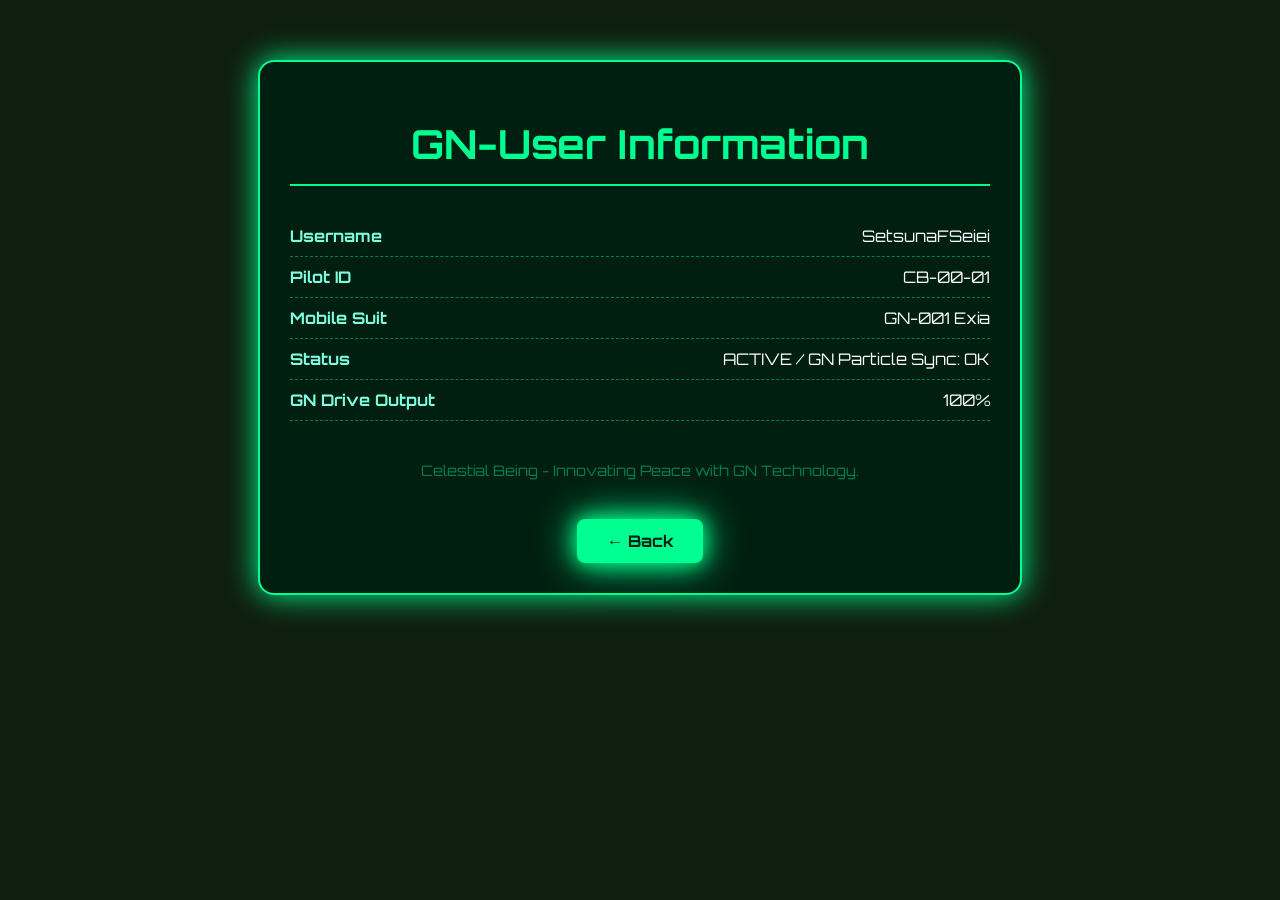
<file: api/info.html>
<!DOCTYPE html>
<html lang="en">
<head>
  <meta charset="UTF-8">
  <title>User Info - Gundam</title>
  <link href="https://fonts.googleapis.com/css2?family=Orbitron&display=swap" rel="stylesheet">
  <style>
    body {
      background: #0f1f0f;
      font-family: 'Orbitron', sans-serif;
      color: #00ff90;
      margin: 0;
      padding: 0;
    }

    .container {
      max-width: 700px;
      margin: 60px auto;
      padding: 30px;
      background: #001f10;
      border: 2px solid #00ff90;
      border-radius: 16px;
      box-shadow: 0 0 30px #00ff90;
    }

    h1 {
      text-align: center;
      color: #00ff90;
      font-size: 2.5em;
      border-bottom: 2px solid #00ff90;
      padding-bottom: 15px;
    }

    .info-section {
      margin-top: 30px;
    }

    .info-row {
      display: flex;
      justify-content: space-between;
      padding: 10px 0;
      border-bottom: 1px dashed #007f50;
    }

    .label {
      font-weight: bold;
      color: #7fffdf;
    }

    .value {
      color: #ffffff;
    }

    .footer {
      text-align: center;
      margin-top: 40px;
      font-size: 0.9em;
      color: #007f50;
    }

    .gn-button {
      display: inline-block;
      padding: 12px 30px;
      margin: 40px auto 0;
      background-color: #00ff90;
      color: #001f10;
      font-weight: bold;
      text-decoration: none;
      border-radius: 8px;
      box-shadow: 0 0 20px #00ff90, 0 0 40px #00ff90;
      transition: all 0.2s ease-in-out;
    }

    .gn-button:hover {
      background-color: #00cc70;
      color: #ffffff;
      box-shadow: 0 0 25px #00ff90, 0 0 60px #00ff90;
      transform: scale(1.05);
    }

    .button-container {
      text-align: center;
    }
  </style>
</head>

<body>
  <div class="container">
    <h1>GN-User Information</h1>

    <div class="info-section">
      <div class="info-row">
        <div class="label">Username</div>
        <div class="value">SetsunaFSeiei</div>
      </div>
      <div class="info-row">
        <div class="label">Pilot ID</div>
        <div class="value">CB-00-01</div>
      </div>
      <div class="info-row">
        <div class="label">Mobile Suit</div>
        <div class="value">GN-001 Exia</div>
      </div>
      <div class="info-row">
        <div class="label">Status</div>
        <div class="value">ACTIVE / GN Particle Sync: OK</div>
      </div>
      <div class="info-row">
        <div class="label">GN Drive Output</div>
        <div class="value">100%</div>
      </div>
    </div>

    <div class="footer">
      Celestial Being - Innovating Peace with GN Technology.
    </div>

    <div class="button-container">
      <a href="javascript:history.back()" class="gn-button">← Back</a>
    </div>
  </div>
  
</body>
</html>
</file>
